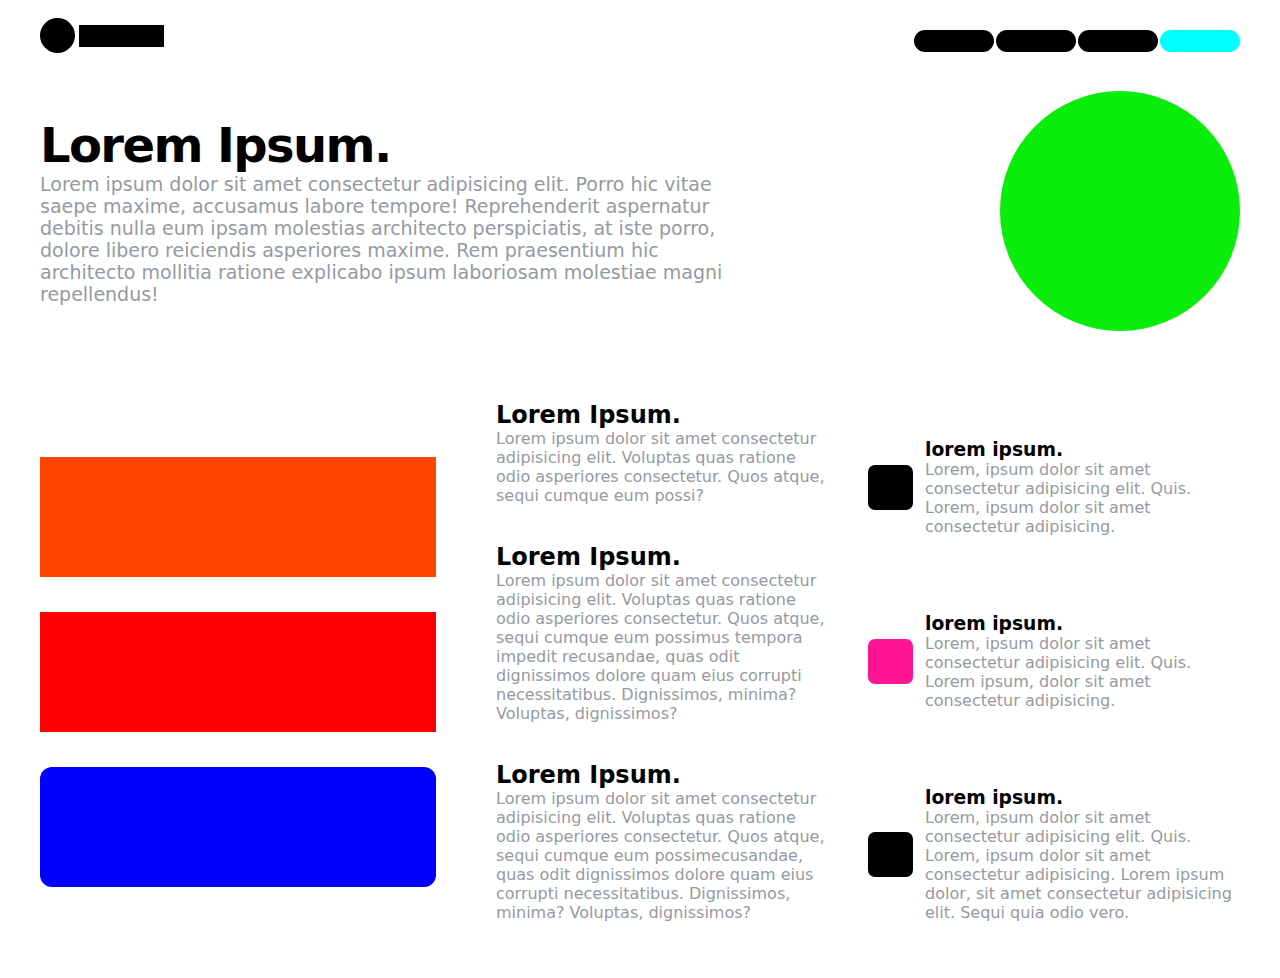
<file: 2/index.html>
<!DOCTYPE html>
<html lang="en">
<head>
    <meta charset="UTF-8">
    <meta name="viewport" content="width=device-width, initial-scale=1.0">
    <title>Document</title>
    <link rel="stylesheet" href="styles.css">
</head>
<body>
    <nav>
        <div class="nav__container">
            <div class="flex" style="gap: 4px;">
                <div class="circulo"></div>
                <div class="barra"></div>
            </div>
    
            <div class="barras">
                <div></div>
                <div></div>
                <div></div>
                <div></div>
            </div>
        </div>
    </nav>

    <main>
        <br><br>
        <div class="flex">
            <div>
                <h1>
                    Lorem Ipsum.
                </h1>
                <p class="main__text">Lorem ipsum dolor sit amet consectetur adipisicing elit. Porro hic vitae saepe maxime, accusamus labore tempore! Reprehenderit aspernatur debitis nulla eum ipsam molestias architecto perspiciatis, at iste porro, dolore libero reiciendis asperiores maxime. Rem praesentium hic architecto mollitia ratione explicabo ipsum laboriosam molestiae magni repellendus!</p>
            </div>
            <div class="circle">
    
            </div>
        </div>
        <br><br>

        <div class="big__container">
            <div class="squares">
                <div class="square"></div>
                <div class="square"></div>
                <div class="square"></div>
            </div>
    
            <div class="descriptions">
               <div class="texts">
                <h2>Lorem Ipsum.</h2>
                <p>Lorem ipsum dolor sit amet consectetur adipisicing elit. Voluptas quas ratione odio asperiores consectetur. Quos atque, sequi cumque eum possi?</p> <br><br>
    
                <h2>Lorem Ipsum.</h2>
                <p>Lorem ipsum dolor sit amet consectetur adipisicing elit. Voluptas quas ratione odio asperiores consectetur. Quos atque, sequi cumque eum possimus tempora impedit recusandae, quas odit dignissimos dolore quam eius corrupti necessitatibus. Dignissimos, minima? Voluptas, dignissimos?</p><br><br>
    
                <h2>Lorem Ipsum.</h2>
                <p>Lorem ipsum dolor sit amet consectetur adipisicing elit. Voluptas quas ratione odio asperiores consectetur. Quos atque, sequi cumque eum possimecusandae, quas odit dignissimos dolore quam eius corrupti necessitatibus. Dignissimos, minima? Voluptas, dignissimos?</p><br><br>
               </div>
    
               <div class="colors">
                    <div class="flex">
                        <div class="lit__square black"></div>
                        <div>
                            <h3>lorem ipsum.</h3>
                            <p>Lorem, ipsum dolor sit amet consectetur adipisicing elit. Quis.  Lorem, ipsum dolor sit amet consectetur adipisicing.</p>
                        </div>
                    </div>
    
                    <div class="flex">
                        <div class="lit__square pink"></div>
                        <div>
                            <h3>lorem ipsum.</h3>
                            <p>Lorem, ipsum dolor sit amet consectetur adipisicing elit. Quis. Lorem ipsum, dolor sit amet consectetur adipisicing.</p>
                        </div>
                    </div>
    
                    <div class="flex">
                        <div class="lit__square black"></div>
                        <div>
                            <h3>lorem ipsum.</h3>
                            <p>Lorem, ipsum dolor sit amet consectetur adipisicing elit. Quis. Lorem, ipsum dolor sit amet consectetur adipisicing. Lorem ipsum dolor, sit amet consectetur adipisicing elit. Sequi quia odio vero.</p>
                        </div>
                    </div>
               </div>
            </div>
        </div>

    </main>

</body>
</html>
</file>
<file: 2/styles.css>
*{
    margin: 0;
    padding: 0;
    box-sizing: border-box;

}

body{
    padding: 12px 10px;
    font-family: system-ui, -apple-system, BlinkMacSystemFont, 'Segoe UI', Roboto, Oxygen, Ubuntu, Cantarell, 'Open Sans', 'Helvetica Neue', sans-serif;
    
}
h1{
    font-weight: 800;
    letter-spacing: -0.1rem;
    font-size: 48px;
}
p{
    color: #949aa1;
}
.circulo{
    width: 35px;
    height: 35px;
    border-radius: 50%;
    background-color: black;
}
.barra{
    width: 85px;
    height: 22px;
    background-color: black;
}
.flex{
    display: flex;
    align-items: center;
}
.barras{
    display: flex;
    justify-content: space-between;
    width: 100%;
    margin-top: 10px;
}
.barras div{
    width: 80px;
    height: 22px;
    background-color: black;
    border-radius: 12px;
}
.barras div:nth-child(1){
    background-color: aqua;
}
.circle{
    width: 120px;
    height: 120px;
    aspect-ratio: 1;
    border-radius: 500px;
    background-color: gray;
    margin: auto;
}
main .square{
    width: 100%;
    height: 75px;
}
.squares{
    margin-top: 14px;
    display: flex;
    flex-direction: column;
    gap: 35px;
}
.squares .square:nth-child(1){
    background-color: blue;
}
.squares .square:nth-child(2){
    background-color: orangered;
}
.squares .square:nth-child(3){
    display: none;
}
.descriptions{
    display: none;
}

@media (min-width:760px){
    body{
        padding: 18px 40px;
    }
    .nav__container{
        display: flex;
        align-items: center;
        justify-content: space-between;
    }
    .barras{
        justify-content: end;
        gap: 2px;
    }
    .squares .square:nth-child(3){
        display: block;
        background-color: red;
    }
    .squares{
        flex-direction: row;
    }
    .square{
        height: 120px !important;
    }
    .descriptions{
        margin-top: 32px;
        display: flex;
        justify-content: space-between;
    }
    .lit__square{
        width: 45px;
        height: 45px;
        border-radius: 7px;
        aspect-ratio: 1;
    }
    .black{
        background-color: black;
    }
    .pink{
        background-color: deeppink;
    }
    .colors div{
        gap: 12px;
    }
    .texts{
        width: 45%;
    }
    .colors{
        width: 50%;
        
        display: flex;
        flex-direction: column;
        justify-content: space-around;
       
    }
    .barras div:nth-child(1){
        background-color: black;
    }
    .barras div:nth-child(4){
        background-color: aqua;
    }
    .main__text{
        width: 75%;
        font-size: 19px;
    }
    .circle{
        background-color: yellow;
        width: 240px;
        height: 240px;
    }
    
}

@media (min-width:960px){
    .big__container{
        display: flex;
        justify-content: space-between;
        align-items: center;
    }
    .big__container> div:nth-child(2){
        width: 62%;
    }
    .big__container> div:nth-child(1){
        width: 33%;
    }
    
    .squares{
        flex-direction: column;
        
    }
    .squares .square:nth-child(1){
        order: 3;
        border-radius: 12px;
    }
    .circle{
        background-color: rgb(10, 237, 10);
    }
}
</file>
